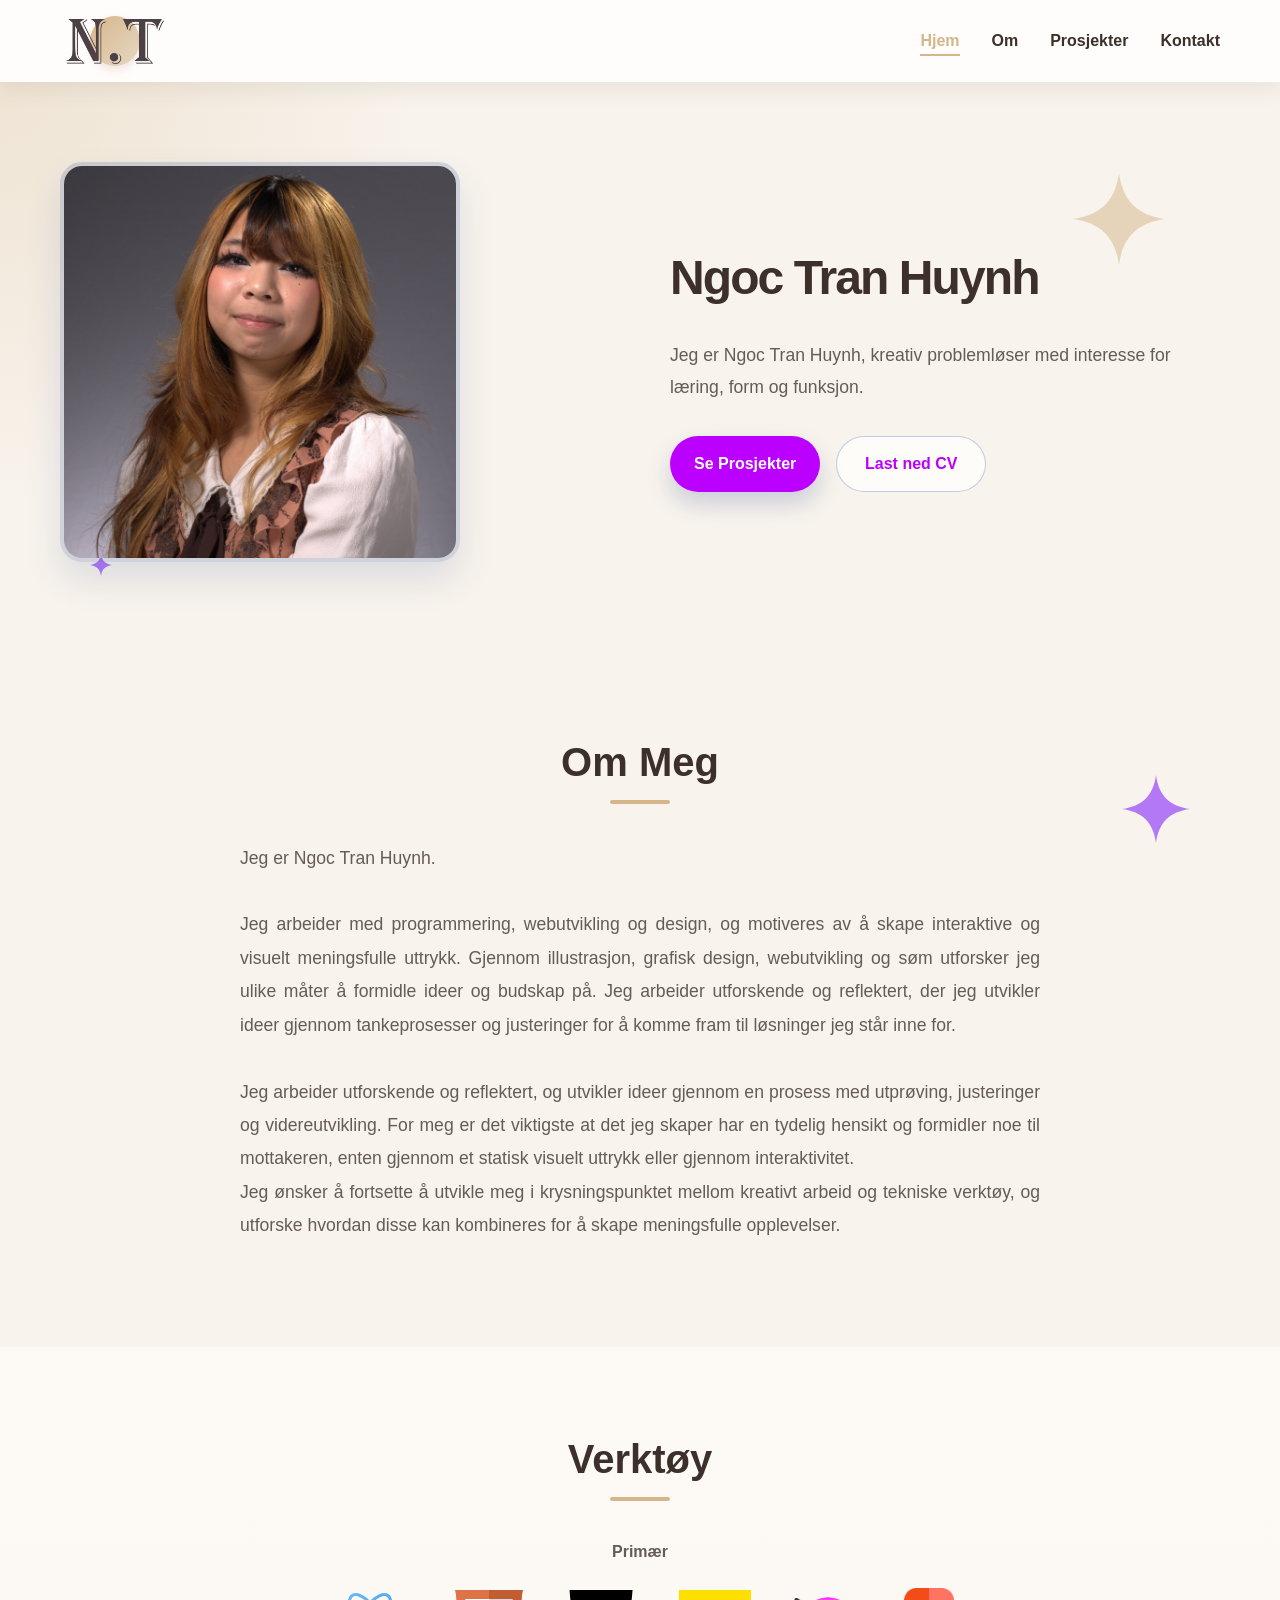
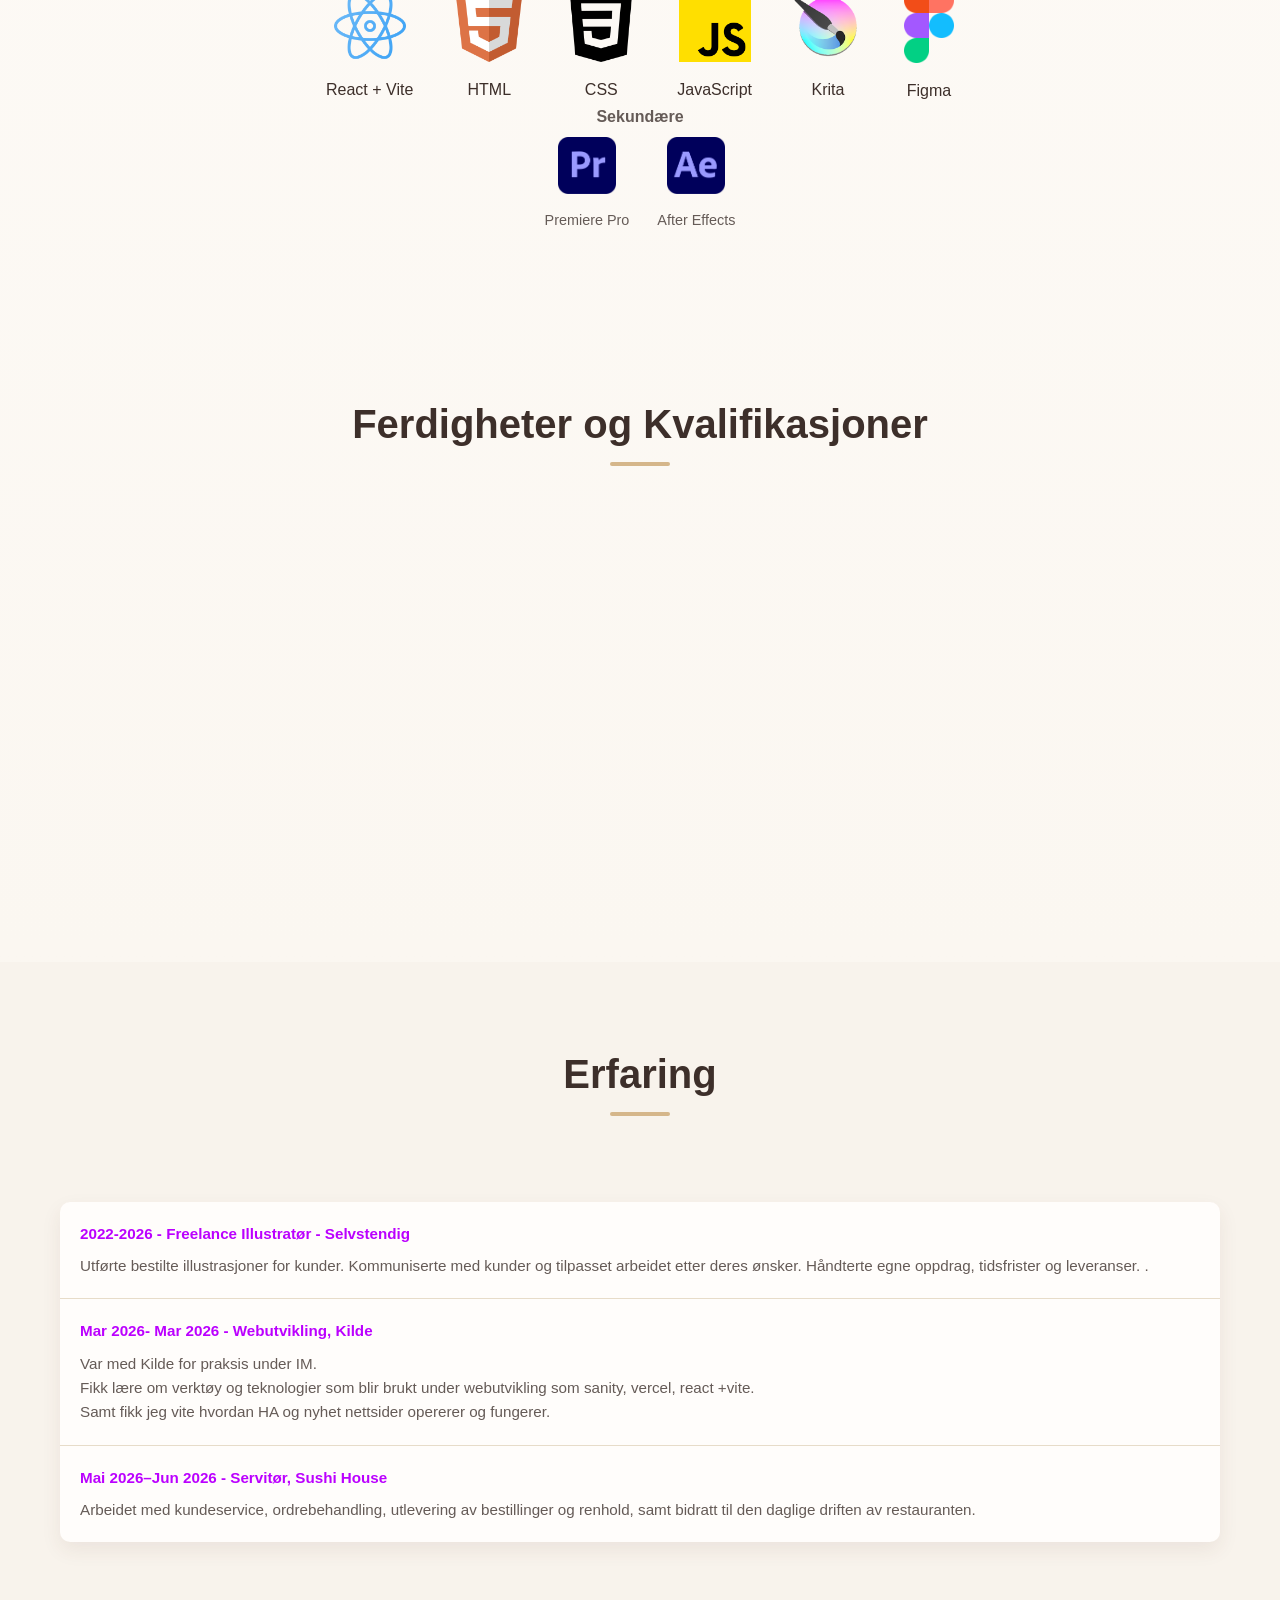
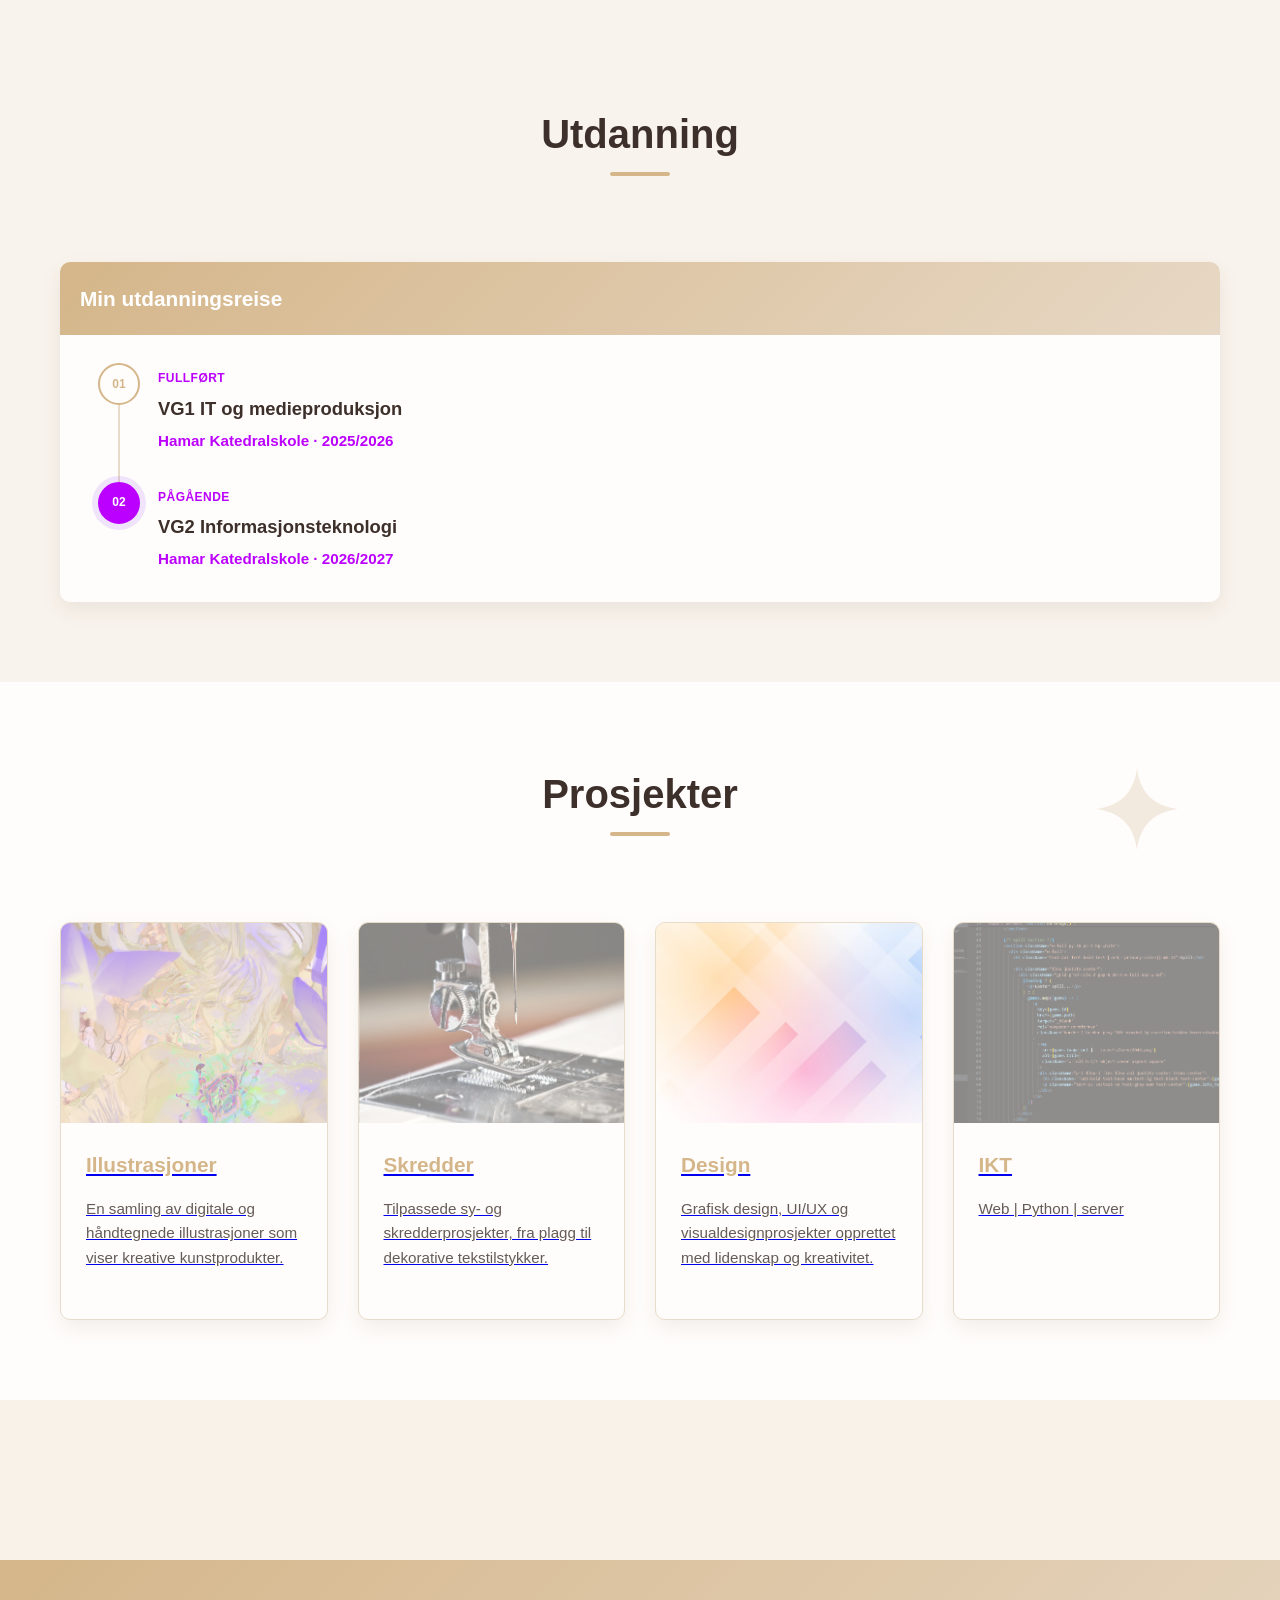
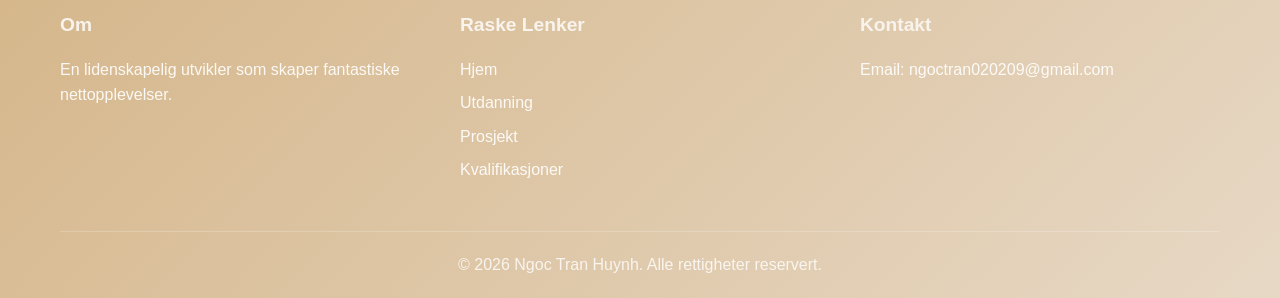
<file: index.html>
<!DOCTYPE html>
<html lang="no">
<head>
    <meta charset="UTF-8">
    <meta name="viewport" content="width=device-width, initial-scale=1.0">
    <title>Ngoc Tran Huynh portfolio</title>
    <link rel="stylesheet" href="styles.css">
</head>
<body>
    <!-- Header -->
    <header class="header">
        <div class="container">
            <div class="nav-wrapper">
                <div class="logo-section">
                    <a href="#home" class="logo" aria-label="Hjem"><img src="images/portfolio logo.png" alt="initials"
                             width="auto" height="45px"></a>
                    <h1 class="site-title"></h1>
                </div>
                <nav class="navbar">
                    <ul class="nav-menu">
                        <li><a href="#home">Hjem</a></li>
                        <li><a href="#about">Om</a></li>
                        <li><a href="#projects">Prosjekter</a></li>
                        <li><a href="#contact">Kontakt</a></li>
                    </ul>
                    <button class="burger-toggle" id="burgerToggle" aria-label="Slå på/av navigasjonsmeny">
                        <span></span>
                        <span></span>
                        <span></span>
                    </button>
                </nav>
            </div>
        </div>
    </header>

    <!-- Burger Menu -->
    <nav class="burger-nav" id="burgerNav">
        <ul class="burger-menu-items">
            <li><a href="#home">Hjem</a></li>
            <li><a href="#about">Om</a></li>
            <li><a href="#tools">Ferdigheter</a></li>
            <li><a href="#verktoy">Verktøy</a></li>
            <li><a href="#harlaert">Erfaring</a></li>
            <li><a href="#qualifications">Utdanning</a></li>
            <li><a href="#projects">Prosjekter</a></li>
            <li><a href="#contact">Kontakt</a></li>
        </ul>
    </nav>

    <!-- Home/Hero Section -->
    <section id="home" class="hero">
        <img src="images/decorations/star-gold.svg" alt="" class="decorative-star star-hero-one" aria-hidden="true">
        <img src="images/decorations/star-purple.svg" alt="" class="decorative-star star-hero-two" aria-hidden="true">
        <div class="container">
            <div class="hero-content">
                <div class="portrait">
                    <img src="images/Pfp.jpg" alt="Your Portrait" class="portrait-img" width="200px" height="auto">
                </div>
                <div class="hero-text">
                    <h2 class="name">Ngoc Tran Huynh</h2>
                    <p class="tagline"></p>
                    <p class="hero-description">Jeg er Ngoc Tran Huynh, kreativ problemløser med interesse for læring, form og funksjon.</p>
                    <div class="hero-actions">
                        <a href="#projects" class="primary-btn">Se Prosjekter</a>
                        <a href="Ngoc Tran Huynh-2026 CV.pdf" class="secondary-btn" download="Ngoc Tran Huynh-CV.pdf">Last ned CV</a>
                    </div>
                </div>
            </div>
        </div>
    </section>

    <!-- About Section -->
    <section id="about" class="about">
        <img src="images/decorations/star-purple.svg" alt="" class="decorative-star star-about" aria-hidden="true">
        <div class="container">
            <h2 class="section-title">Om Meg</h2>
            <div class="about-content">
               <p>Jeg er Ngoc Tran Huynh. <br>
                <br>Jeg arbeider med programmering, webutvikling og design, og motiveres av å skape interaktive og visuelt meningsfulle uttrykk. Gjennom illustrasjon, grafisk design, webutvikling og søm utforsker jeg ulike måter å formidle ideer og budskap på.
                Jeg arbeider utforskende og reflektert, der jeg utvikler ideer gjennom tankeprosesser og justeringer for å komme fram til løsninger jeg står inne for.<br>
                <br>Jeg arbeider utforskende og reflektert, og utvikler ideer gjennom en prosess med utprøving, justeringer og videreutvikling. For meg er det viktigste at det jeg skaper har en tydelig hensikt og formidler noe til mottakeren, enten gjennom et statisk visuelt uttrykk eller gjennom interaktivitet.
                <br>Jeg ønsker å fortsette å utvikle meg i krysningspunktet mellom kreativt arbeid og tekniske verktøy, og utforske hvordan disse kan kombineres for å skape meningsfulle opplevelser.</p>
            </div>
        </div>
    </section>

    <!-- Verktøy Section -->
    <section id="verktoy" class="verktoy">
        <div class="container">
            <h2 class="section-title">Verktøy</h2>
            <div class="verktoy-group">
                <h3 class="verktoy-subtitle">Primær</h3>
                <div class="verktoy-content">
                
                <div class="verktoy-item">
                    <img src="images/logo/programing.png"  alt="Programming" class="verktoy-img" width="100px" height="auto">
                    <p class="verktoy-text">React + Vite</p>
                </div>

                <div class="verktoy-item">
                    <img src="images/logo/text.png"  alt="Programming" class="verktoy-img" width="100px" height="auto">
                    <p class="verktoy-text">HTML</p>
                </div>

                <div class="verktoy-item">
                    <img src="images/logo/css-3.png"  alt="Programming" class="verktoy-img" width="100px" height="auto">
                    <p class="verktoy-text">CSS</p>
                </div>

                <div class="verktoy-item">
                    <img src="images/logo/js.png"  alt="Programming" class="verktoy-img" width="100px" height="auto">
                    <p class="verktoy-text">JavaScript</p>
                </div>


                <div class="verktoy-item">
                    <img src="images/logo/kritalogo.png"  alt="Krita" class="verktoy-img" width="100px" height="auto">
                    <p class="verktoy-text">Krita</p>
                </div>

                <div class="verktoy-item">
                    <img src="images/logo/figma.png"  alt="Figma" class="verktoy-img-figma" width="100px" height="auto">
                    <p class="verktoy-text">Figma</p>
                </div>

                
                </div>
                </div>
            </div>

            <div class="verktoy-group verktoy-secondary">
                <h3 class="verktoy-subtitle">Sekundære</h3>
                <div class="verktoy-content">
                <div class="verktoy-item">
                    <img src="images/logo/premierpro.png"  alt="Premiere Pro" class="verktoy-img" width="100px" height="auto">
                    <p class="verktoy-text">Premiere Pro</p>
                </div>

                <div class="verktoy-item">
                    <img src="images/logo/aftereffects.png"  alt="After Effects" class="verktoy-img" width="100px" height="auto">
                    <p class="verktoy-text">After Effects</p>
                </div>
                </div>
            </div>
        </div>
    </section>

    <!-- Tools Section -->
    <section id="tools" class="tools">
        <div class="container">
            <h2 class="section-title">Ferdigheter og Kvalifikasjoner</h2>
            <div class="tools-grid">
                <div class="tool-card">
                    <h3>Kunst</h3>
                    <ul class="tool-list">
                        <li>Visuell Komposisjon</li>
                        <li>Fargelære</li>
                        <li>Tegneteknikker</li>
                        <li>Kreativ Uttrykk</li>
                    </ul>
                </div>
                <div class="tool-card">
                    <h3>Design</h3>
                    <ul class="tool-list">
                        <li>Grafisk Design</li>
                        <li>UI/UX Design</li>
                        <li>Layoutdesign</li>
                        <li>Digitalt Design</li>
                    </ul>
                </div>
                <div class="tool-card">
                    <h3>Søm</h3>
                    <ul class="tool-list">
                        <li>Maskinsy</li>
                        <li>Tekstilkunst</li>
                    </ul>
                </div>
                <div class="tool-card">
                    <h3>IKT</h3>
                    <ul class="tool-list">
                        <li>HTML</li>
                        <li>CSS</li> 
                        <li>JavaScript</li>
                        <li>React + Vite</li>
                    </ul>
                </div>
            </div>
        </div>
    </section>

    <!-- Har lært Section -->
    <section id="harlaert" class="harlaert">
        <div class="container">
            <h2 class="section-title">Erfaring</h2>
            <div class="experience-content">
                <div class="experience-item">

                    <div class="exp-box">
                        <p class="experience-date">2022-2026 - Freelance Illustratør - Selvstendig</p>
                        <p class="experience-description">Utførte bestilte illustrasjoner for kunder.
                            Kommuniserte med kunder og tilpasset arbeidet etter deres ønsker.
                            Håndterte egne oppdrag, tidsfrister og leveranser.
.</p>
                    </div>
                    <div class="exp-box">
                        <p class="experience-date">Mar 2026- Mar 2026 - Webutvikling, Kilde</p>
                        <p class="experience-description"> Var med Kilde for praksis under IM.<br>
                            Fikk lære om verktøy og teknologier som blir brukt under webutvikling som sanity, vercel, react +vite.<br>
                            Samt fikk jeg vite hvordan HA og nyhet nettsider opererer og fungerer.
                        </p>
                    </div>
                     <div class="exp-box">
                        <p class="experience-date">Mai 2026–Jun 2026 - Servitør, Sushi House</p>
                        <p class="experience-description">Arbeidet med kundeservice, ordrebehandling, utlevering av bestillinger og renhold, samt bidratt til den daglige driften av restauranten.

                        </p>
                    </div>
                </div>
            </div>
        </div>
    </section>

    <!-- Qualifications Section -->
    <section id="qualifications" class="qualifications">
        <img src="images/decorations/star-gold.svg" alt="" class="decorative-star star-qualifications" aria-hidden="true">
        <div class="container">
            <h2 class="section-title">Utdanning</h2>
            <div class="qualifications-content">
                <div class="qualification-item">
                    <div class="qual-header">
                        <h3>Min utdanningsreise</h3>
                    </div>
                    <ol class="education-timeline">
                        <li class="timeline-item completed">
                            <div class="timeline-marker" aria-hidden="true">01</div>
                            <div class="timeline-content">
                                <span class="timeline-status">Fullført</span>
                                <h4>VG1 IT og medieproduksjon</h4>
                                <p class="institution">Hamar Katedralskole · 2025/2026</p>
                            </div>
                        </li>
                        <li class="timeline-item current">
                            <div class="timeline-marker" aria-hidden="true">02</div>
                            <div class="timeline-content">
                                <span class="timeline-status">Pågående</span>
                                <h4>VG2 Informasjonsteknologi</h4>
                                <p class="institution">Hamar Katedralskole · 2026/2027</p>
                            </div>
                        </li>
                    </ol>
                </div>
            </div>
        </div>
    </section>

    <!-- Projects Section -->
    <section id="projects" class="projects">
        <img src="images/decorations/star-cream.svg" alt="" class="decorative-star star-projects" aria-hidden="true">
        <div class="container">
            <h2 class="section-title">Prosjekter</h2>
            <div class="projects-grid">
                <a href="gallery-illustrations.html" class="project-card">
                    <div class="project-image" style="background-image: url(images/Kunst/mary.png); opacity: 0.5;"></div>
                    <div class="project-content">
                        <h3>Illustrasjoner</h3>
                        <p class="project-description">En samling av digitale og håndtegnede illustrasjoner som viser kreative kunstprodukter.</p>
                    </div>
                </a>

                <a href="gallery-tailor.html" class="project-card">
                    <div class="project-image" style="background-image: url(images/Tailor.png); opacity: 0.5;"></div>
                    <div class="project-content">
                        <h3>Skredder</h3>
                        <p class="project-description">Tilpassede sy- og skredderprosjekter, fra plagg til dekorative tekstilstykker.</p>
                    </div>
                </a>

                <a href="gallery-design.html" class="project-card">
                    <div class="project-image" style="background-image: url(images/design.png); opacity: 0.5;"></div>
                    <div class="project-content">
                        <h3>Design</h3>
                        <p class="project-description">Grafisk design, UI/UX og visualdesignprosjekter opprettet med lidenskap og kreativitet.</p>
                    </div>
                </a>

                <a href="gallery-IKT.html" class="project-card">
                    <div class="project-image" style="background-image: url(images/IKT.png); opacity: 0.5;"></div>
                    <div class="project-content">
                        <h3>IKT</h3>
                        <p class="project-description">Web | Python | server</p>
                    </div>
                </a>
            </div>
        </div>
    </section>

    <!-- Contact Section -->
    <section id="contact"></section>

    <!-- Footer -->
    <footer class="footer">
        <div class="container">
            <div class="footer-content">
                <div class="footer-section">
                    <h4>Om</h4>
                    <p>En lidenskapelig utvikler som skaper fantastiske nettopplevelser.</p>
                </div>
                <div class="footer-section">
                    <h4>Raske Lenker</h4>
                    <ul>
                        <li><a href="#home">Hjem</a></li>
                        <li><a href="#qualifications">Utdanning</a></li>
                        <li><a href="#projects">Prosjekt
                        <li><a href="#tools">Kvalifikasjoner</a></li>
                    </ul>
                </div>
                <div class="footer-section">
                    <h4>Kontakt</h4>
                    <ul>
                        <li><a href="https://mail.google.com/mail/?view=cm&amp;fs=1&amp;to=ngoctran020209@gmail.com" target="_blank" rel="noopener noreferrer">Email: ngoctran020209@gmail.com</a></li>
                    </ul>
                </div>
            </div>
            <div class="footer-bottom">
                <p>&copy; 2026 Ngoc Tran Huynh. Alle rettigheter reservert.</p>
            </div>
        </div>
    </footer>

    <script src="script.js"></script>
</body>
</html>
</file>
<file: styles.css>
* {
    margin: 0;
    padding: 0;
    box-sizing: border-box;
}

/* Variables */
:root {
    --primary-color: #d5b68a;
    --secondary-color: #e7d8c5;
    --accent-color: #bb00ff;
    --accent-soft: #bb00ff;
    --text-dark: #3d2f2a;
    --text-light: #655b57;
    --bg-light: #f8f3ec;
    --bg-white: #fffdfb;
    --bg-warm: #f2e7d8;
    --border-color: #e7dcc9;
    --shadow: 0 8px 20px rgba(84, 55, 36, 0.08);
    --shadow-lg: 0 18px 36px rgba(24, 61, 138, 0.12);
}

body {
    font-family: 'Segoe UI', Tahoma, Geneva, Verdana, sans-serif;
    color: var(--text-dark);
    background: linear-gradient(180deg, #fffdfb 0%, #f7f1e7 100%);
    line-height: 1.6;
}

.container {
    max-width: 1200px;
    margin: 0 auto;
    padding: 0 20px;
}

/* Header */
.header {
    background: rgba(255, 253, 251, 0.9);
    backdrop-filter: blur(10px);
    box-shadow: var(--shadow);
    position: sticky;
    top: 0;
    z-index: 100;
}

.nav-wrapper {
    display: flex;
    justify-content: space-between;
    align-items: center;
    padding: 1rem 0;
}

.logo-section {
    display: flex;
    align-items: center;
    gap: 1rem;
}

.logo {
    width: 50px;
    height: 50px;
    margin-left: 30px;
    background: linear-gradient(135deg, var(--primary-color), var(--secondary-color));
    color: white;
    border-radius: 50%;
    display: flex;
    align-items: center;
    justify-content: center;
    font-size: 1.5rem;
    font-weight: bold;
    box-shadow: 0 4px 10px rgba(212, 165, 165, 0.3);
}

.site-title {
    font-size: 1.5rem;
    color: var(--primary-color);
}

.navbar {
    display: flex;
    align-items: center;
    gap: 2rem;
}

.nav-menu {
    display: flex;
    list-style: none;
    gap: 2rem;
}

.nav-menu a {
    text-decoration: none;
    color: var(--text-dark);
    font-weight: 600;
    transition: color 0.3s ease;
}

.nav-menu a:hover {
    color: var(--accent-color);
}

/* Burger Menu Button */
.burger-toggle {
    background: none;
    border: none;
    cursor: pointer;
    padding: 0.5rem;
    display: none;
    flex-direction: column;
    gap: 5px;
}

.burger-toggle span {
    width: 25px;
    height: 3px;
    background-color: var(--text-dark);
    border-radius: 2px;
    transition: all 0.3s ease;
}

.burger-toggle.active span:nth-child(1) {
    transform: rotate(45deg) translate(10px, 10px);
}

.burger-toggle.active span:nth-child(2) {
    opacity: 0;
}

.burger-toggle.active span:nth-child(3) {
    transform: rotate(-45deg) translate(7px, -7px);
}

/* Burger Menu Dropdown */
.burger-nav {
    display: none;
    background-color: var(--bg-white);
    border: 1px solid var(--border-color);
    border-radius: 0 0 8px 8px;
    position: fixed;
    right: 20px;
    top: 82px;
    z-index: 99;
    min-width: 250px;
}

.burger-nav.active {
    display: block;
    box-shadow: var(--shadow-lg);
}

.burger-menu-items {
    list-style: none;
    padding: 1rem 0;
    display: flex;
    flex-direction: column;
    gap: 0;
}

.burger-menu-items a {
    text-decoration: none;
    color: var(--text-dark);
    font-weight: 500;
    display: block;
    padding: 0.75rem 1.5rem;
    border-radius: 0;
    transition: all 0.3s ease;
}

.burger-menu-items a:hover {
    background-color: var(--accent-color);
    color: var(--text-dark);
}

/* Hero Section */
.hero {
    padding: 80px 0;
    background: radial-gradient(circle at top left, rgba(213, 182, 138, 0.25), transparent 30%), var(--bg-light);
}

.hero-content {
    display: flex;
    gap: 60px;
    align-items: center;
    justify-content: space-between;
}

.portrait {
    flex: 1;
}

.portrait-img {
    width: 100%;
    max-width: 400px;
    border-radius: 22px;
    box-shadow: var(--shadow-lg);
    border: 4px solid rgba(24, 61, 138, 0.18);
    object-fit: cover;
    aspect-ratio: 1;
}

.hero-text {
    flex: 1;
}

.name {
    font-size: 3rem;
    font-weight: 800;
    color: var(--text-dark);
    margin-bottom: 0.5rem;
    letter-spacing: -0.04em;
}

.name ::after {
    content: '';
    position: absolute;
    bottom: -10px;
    left: 50%;
    transform: translateX(-50%);
    width: 60px;
    height: 4px;
    background: var(--text-dark);
    border-radius: 2px;
}

.tagline {
    font-size: 1.5rem;
    color: var(--accent-color);
    font-weight: 700;
    margin-bottom: 1.5rem;
}

.hero-description {
    font-size: 1.1rem;
    color: var(--text-light);
    line-height: 1.8;
    margin-bottom: 2rem;
}

.hero-actions {
    display: flex;
    flex-wrap: wrap;
    gap: 1rem;
    margin-top: 1rem;
}

.primary-btn,
.secondary-btn {
    display: inline-flex;
    align-items: center;
    justify-content: center;
    min-width: 150px;
    padding: 0.9rem 1.5rem;
    border-radius: 999px;
    text-decoration: none;
    font-weight: 700;
    transition: transform 0.2s ease, box-shadow 0.2s ease, background 0.2s ease;
}

.primary-btn {
    background: linear-gradient(135deg, var(--accent-color), var(--accent-soft));
    color: #fff;
    box-shadow: 0 12px 24px rgba(24, 61, 138, 0.2);
}

.secondary-btn {
    background: rgba(255, 255, 255, 0.7);
    color: var(--accent-color);
    border: 1px solid rgba(24, 61, 138, 0.25);
}

.primary-btn:hover,
.secondary-btn:hover {
    transform: translateY(-2px);
}

/* Sections */
section {
    padding: 80px 0;
    position: relative;
    overflow: hidden;
}

section > .container {
    position: relative;
    z-index: 1;
}

.decorative-star {
    position: absolute;
    width: 34px;
    height: 34px;
    pointer-events: none;
    z-index: 0;
    opacity: 0.5;
    animation: star-float 5s ease-in-out infinite;
}

.star-hero-one {
    top: 16%;
    right: 9%;
    width: 92px;
    height: 92px;
}

.star-hero-two {
    bottom: 13%;
    left: 7%;
    width: 22px;
    height: 22px;
    animation-delay: -2s;
}

.star-about {
    top: 18%;
    right: 7%;
    width: 68px;
    height: 68px;
    animation-delay: -1s;
}

.star-qualifications {
    bottom: 14%;
    left: 8%;
    width: 28px;
    height: 28px;
    animation-delay: -3s;
}

.star-projects {
    top: 12%;
    right: 8%;
    width: 82px;
    height: 82px;
    animation-delay: -4s;
}

@keyframes star-float {
    0%,
    100% {
        transform: translateY(0) rotate(0deg);
    }

    50% {
        transform: translateY(-8px) rotate(8deg);
    }
}

.section-title {
    font-size: 2.5rem;
    font-weight: bold;
    color: var(--text-dark);
    text-align: center;
    margin-bottom: 3rem;
    position: relative;
    display: inline-block;
    width: 100%;
}

.section-title::after {
    content: '';
    position: absolute;
    bottom: -10px;
    left: 50%;
    transform: translateX(-50%);
    width: 60px;
    height: 4px;
    background: var(--primary-color);
    border-radius: 2px;
}

/* About Section */
.about {
    background-color: var(--bg-light);
}

.about-content {
    max-width: 800px;
    margin: 0 auto;
}

.about-content p {
    font-size: 1.1rem;
    color: var(--text-light);
    margin-bottom: 1.5rem;
    line-height: 1.9;
    text-align: justify;
}

/* More info toggle in About section */
.more-info-btn {
    display: inline-block;
    margin-top: 12px;
    background: linear-gradient(135deg, var(--accent-color), var(--accent-soft));
    color: white;
    border: none;
    padding: 10px 16px;
    border-radius: 999px;
    cursor: pointer;
    font-weight: 600;
}

.more-info {
    overflow: hidden;
    max-height: 0;
    transition: max-height 0.4s ease, opacity 0.3s ease;
    opacity: 0;
    margin-top: 12px;
}

.more-info.open {
    max-height: 500px;
    opacity: 1;
}

.less-info-btn {
    display: inline-block;
    margin-top: 12px;
    background: transparent;
    color: var(--accent-color);
    border: 1px solid rgba(24, 61, 138, 0.35);
    padding: 8px 12px;
    border-radius: 999px;
    cursor: pointer;
    font-weight: 600;
}

/* Verktøy Section */
.verktoy-content {
    display: flex;
    justify-content: center;
    align-items: center;
    gap: 40px;
    flex-wrap: wrap;
    margin-top: 3rem;
}

.verktoy-group + .verktoy-group {
    margin-top: 2.5rem;
}

.verktoy-subtitle {
    color: var(--text-light);
    font-size: 1rem;
    font-weight: 700;
    text-align: center;
    margin-bottom: -1.5rem;
}

.verktoy-secondary .verktoy-content {
    gap: 28px;
    margin-top: 2rem;
}

.verktoy-secondary .verktoy-img {
    width: 58px;
}

.verktoy-secondary .verktoy-text {
    color: var(--text-light);
    font-size: 0.9rem;
}

.verktoy-item {
    display: flex;
    flex-direction: column;
    align-items: center;
    gap: 15px;
    text-align: center;
}

.verktoy-img {
    width: 72px;
    height: auto;
    transition: transform 0.3s ease;
}

.verktoy-img:hover {
    transform: scale(1.1);
}

.verktoy-img-figma {
    width: 50px;
    height: auto;
    transition: transform 0.3s ease;
}

.verktoy-img-figma:hover {
    transform: scale(1.1);
}

.verktoy-text {
    color: var(--text-dark);
    font-weight: 500;
    font-size: 1rem;
}

/* Tools Section */
.tools-grid {
    display: grid;
    grid-template-columns: repeat(auto-fit, minmax(250px, 1fr));
    gap: 30px;
    margin-top: 3rem;
}

.tool-card {
    background-color: var(--bg-white);
    border: 2px solid var(--border-color);
    border-radius: 10px;
    padding: 30px;
    transition: all 0.3s ease;
    box-shadow: var(--shadow);
}

.tool-card:hover {
    transform: translateY(-5px);
    box-shadow: var(--shaccent);
    border-color: var(--primary-color);
}

.tool-card h3 {
    color: var(--primary-color);
    font-size: 1.3rem;
    margin-bottom: 1.5rem;
    border-bottom: 2px solid var(--accent-color);
    padding-bottom: 0.5rem;
}

.tool-list {
    list-style: none;
}

.tool-list li {
    padding: 0.5rem 0;
    color: var(--text-light);
    border-left: 3px solid var(--accent-color);
    padding-left: 1rem;
    margin-bottom: 0.5rem;
    transition: color 0.3s ease;
}


.tool-list li:hover {
    color: var(--primary-color);
}

/* Experience Section */
.harlaert {
    background-color: var(--bg-light);
}

.experience-content {
     display: grid;
    grid-template-columns: repeat(auto-fit, minmax(300px, 1fr));
    gap: 40px;
    margin-top: 3rem;
}

.experience-item {
   background-color: var(--bg-white);
    border-radius: 10px;
    overflow: hidden;
    box-shadow: var(--shadow);
}

.experience-item:hover {
    transform: translateY(-5px);
    box-shadow: var(--shadow-lg);
    border-color: var(--primary-color);
}

.exp-header {
   background: linear-gradient(135deg, var(--primary-color), var(--secondary-color));
    color: white;
    padding: 20px;
}

.exp-header h3 {
    font-size: 1.3rem;
    margin: 0;
}

.exp-box {
    padding: 20px;
    border-bottom: 1px solid var(--border-color);
    transition: background-color 0.3s ease;
}

.exp-box:last-child {
    border-bottom: none;
}

.exp-box:hover {
    background-color: #fff0f5;
}

.exp-box h4 {
    color: var(--primary-color);
    font-size: 1.1rem;
    margin-bottom: 0.5rem;
    margin-top: 0;
}

.experience-date {
    color: var(--accent-color);
    font-weight: 600;
    font-size: 0.95rem;
    margin-bottom: 0.5rem;
}

.experience-description {
    color: var(--text-light);
    font-size: 0.95rem;
    line-height: 1.6;
    margin: 0;
}

/* Qualifications Section */
.qualifications {
    background-color: var(--bg-light);
}

.qualifications-content {
    display: grid;
    grid-template-columns: repeat(auto-fit, minmax(300px, 1fr));
    gap: 40px;
    margin-top: 3rem;
}

.qualification-item {
    background-color: var(--bg-white);
    border-radius: 10px;
    overflow: hidden;
    box-shadow: var(--shadow);
}

.qual-header {
    background: linear-gradient(135deg, var(--primary-color), var(--secondary-color));
    color: white;
    padding: 20px;
}

.qual-header h3 {
    font-size: 1.3rem;
}

.qual-box {
    padding: 20px;
    border-bottom: 1px solid var(--border-color);
    transition: background-color 0.3s ease;
}

.qual-box:last-child {
    border-bottom: none;
}

.qual-box:hover {
    background-color: #fff0f5;
}

.qual-box h4 {
    color: var(--primary-color);
    font-size: 1.1rem;
    margin-bottom: 0.5rem;
}

.education-timeline {
    list-style: none;
    padding: 28px 30px 30px 38px;
    margin: 0;
}

.timeline-item {
    display: grid;
    grid-template-columns: 42px 1fr;
    gap: 18px;
    position: relative;
    padding-bottom: 28px;
}

.timeline-item:last-child {
    padding-bottom: 0;
}

.timeline-item:not(:last-child)::before {
    content: '';
    position: absolute;
    left: 20px;
    top: 42px;
    bottom: 0;
    width: 2px;
    background-color: var(--border-color);
}

.timeline-marker {
    width: 42px;
    height: 42px;
    border: 2px solid var(--primary-color);
    border-radius: 50%;
    display: grid;
    place-items: center;
    background-color: var(--bg-white);
    color: var(--primary-color);
    font-size: 0.75rem;
    font-weight: 800;
    position: relative;
    z-index: 1;
}

.timeline-item.current .timeline-marker {
    background-color: var(--accent-color);
    border-color: var(--accent-color);
    color: #fff;
    box-shadow: 0 0 0 6px rgba(111, 0, 255, 0.1);
}

.timeline-content {
    padding-top: 1px;
}

.timeline-status {
    display: inline-block;
    color: var(--accent-color);
    font-size: 0.75rem;
    font-weight: 800;
    letter-spacing: 0.04em;
    text-transform: uppercase;
    margin-bottom: 0.35rem;
}

.timeline-content h4 {
    color: var(--text-dark);
    font-size: 1.15rem;
    margin-bottom: 0.35rem;
}

.timeline-content .institution {
    margin-bottom: 0;
}

.institution {
    color: var(--accent-color);
    font-weight: 600;
    font-size: 0.95rem;
    margin-bottom: 0.5rem;
}

.description {
    color: var(--text-light);
    font-size: 0.95rem;
    line-height: 1.6;
}

/* Footer */
.footer {
    background: linear-gradient(135deg, var(--primary-color), var(--secondary-color));
    color: white;
    padding: 50px 0 20px;
}

.footer-content {
    display: grid;
    grid-template-columns: repeat(auto-fit, minmax(250px, 1fr));
    gap: 40px;
    margin-bottom: 40px;
}

.footer-section h4 {
    font-size: 1.2rem;
    margin-bottom: 1rem;
    color: var(--bg-light);
}

.footer-section p {
    color: rgba(255, 255, 255, 0.9);
    line-height: 1.6;
}

.footer-section ul {
    list-style: none;
}

.footer-section ul li {
    margin-bottom: 0.5rem;
}

.footer-section a {
    color: rgba(255, 255, 255, 0.9);
    text-decoration: none;
    transition: color 0.3s ease;
}

.footer-section a:hover {
    color: var(--accent-color);
}

.footer-bottom {
    text-align: center;
    padding-top: 20px;
    border-top: 1px solid rgba(255, 255, 255, 0.2);
    color: rgba(255, 255, 255, 0.8);
}

/* Responsive Design */
@media (max-width: 768px) {
    .container {
        padding-left: 16px;
        padding-right: 16px;
    }

    .hero-content {
        flex-direction: row;
        align-items: flex-start;
        gap: 16px;
    }

    .nav-menu {
        display: none;
    }

    .burger-toggle {
        display: flex;
    }

    .burger-nav {
        right: 16px;
        top: 72px;
        width: min(250px, calc(100vw - 32px));
        min-width: 0;
    }

    .name {
        font-size: 2rem;
    }

    .tagline {
        font-size: 1.2rem;
    }

    .section-title {
        font-size: 1.8rem;
    }

    .tools-grid {
        grid-template-columns: repeat(2, minmax(0, 1fr));
        gap: 16px;
    }

    .tool-card {
        padding: 16px;
    }

    .qualifications-content {
        grid-template-columns: 1fr;
    }

    .footer-content {
        grid-template-columns: 1fr;
        gap: 30px;
    }
}

/* Projects Section */
.projects {
    background-color: var(--bg-white);
}

.projects-grid {
    display: grid;
    grid-template-columns: repeat(auto-fit, minmax(200px, 1fr));
    gap: 30px;
    margin-top: 3rem;
}

.project-card {
    background-color: var(--bg-white);
    border-radius: 10px;
    overflow: hidden;
    box-shadow: var(--shadow);
    transition: all 0.3s ease;
    border: 1px solid var(--border-color);
}

.project-card:hover {
    transform: translateY(-10px);
    box-shadow: var(--shadow-lg);
}

.project-image {
    width: 100%;
    height: 200px;
    background-size: cover;
    background-position: center;
}

.project-content {
    padding: 25px;
}

.project-content h3 {
    color: var(--primary-color);
    font-size: 1.3rem;
    margin-bottom: 1rem;
}

.project-description {
    color: var(--text-light);
    font-size: 0.95rem;
    line-height: 1.6;
    margin-bottom: 1.5rem;
}

.project-tags {
    display: flex;
    gap: 0.5rem;
    flex-wrap: wrap;
}

.tag {
    display: inline-block;
    background-color: var(--primary-color);
    color: white;
    padding: 0.4rem 0.8rem;
    border-radius: 20px;
    font-size: 0.8rem;
    font-weight: 600;
}

@media (max-width: 480px) {
    .nav-menu {
        flex-direction: column;
        gap: 0.5rem;
    }

    .nav-wrapper {
        flex-direction: row;
        gap: 0;
    }

    .logo img {
        height: 36px;
        width: auto;
    }

    .name {
        font-size: 1.5rem;
    }

    .tagline {
        font-size: 1rem;
    }

    section {
        padding: 40px 0;
    }

    .hero {
        padding: 40px 0;
    }

    .verktoy-content {
        gap: 20px;
        margin-top: 2rem;
    }

    .verktoy-group + .verktoy-group {
        margin-top: 1.5rem;
    }

    .verktoy-subtitle {
        font-size: 0.85rem;
        margin-bottom: -1rem;
    }

    .verktoy-item {
        gap: 8px;
    }

    .verktoy-img {
        width: 40px;
    }

    .verktoy-text {
        font-size: 0.8rem;
    }

    .verktoy-secondary .verktoy-content {
        gap: 16px;
        margin-top: 1.5rem;
    }

    .verktoy-secondary .verktoy-img {
        width: 44px;
    }

    .verktoy-secondary .verktoy-text {
        font-size: 0.75rem;
    }

    .nav-wrapper {
        padding: 0.75rem 0;
    }

    .logo {
        width: 42px;
        height: 42px;
        margin-left: 20px;
    }

    .hero-content {
        gap: 12px;
    }

    .portrait {
        flex: 0 0 40%;

    }

    .portrait-img {
        max-width: 100%;
        border-radius: 14px;
        border-width: 3px;
    }

    .hero-text {
        min-width: 0;
    }

    .hero-description {
        font-size: 0.9rem;
        line-height: 1.5;
        margin-bottom: 1rem;
    }

    .hero-actions {
        gap: 0.5rem;
    }

    .primary-btn,
    .secondary-btn {
        min-width: 0;
        padding: 0.65rem 0.8rem;
        font-size: 0.85rem;
    }

    .projects-grid {
        grid-template-columns: repeat(2, minmax(0, 1fr));
        gap: 16px;
    }

    .project-image {
        height: 140px;
    }

    .project-content {
        padding: 16px;
    }


    .decorative-star {
        width: 24px;
        height: 24px;
    }

    .star-hero-two,
    .star-about,
    .star-qualifications,
    .star-projects {
        width: 18px;
        height: 18px;
    }
}
</file>
